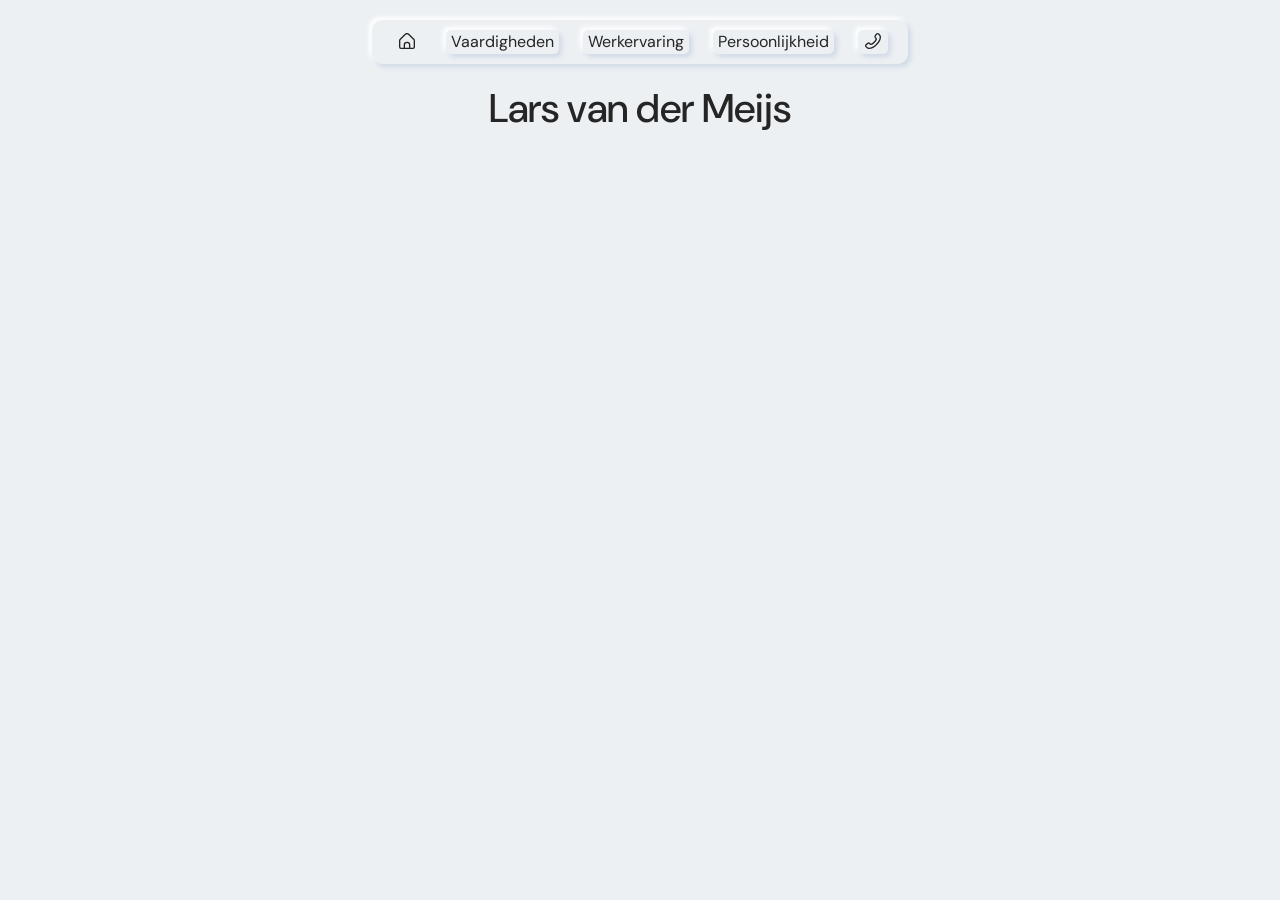
<file: Eindopdracht/index.html>
<!DOCTYPE html>
<html lang="en">
<head>
    <meta charset="UTF-8">
    <meta name="viewport" content="width=device-width, initial-scale=1.0">
    <link href="https://cdn.jsdelivr.net/npm/bootstrap@5.3.8/dist/css/bootstrap.min.css" rel="stylesheet" integrity="sha384-sRIl4kxILFvY47J16cr9ZwB07vP4J8+LH7qKQnuqkuIAvNWLzeN8tE5YBujZqJLB" crossorigin="anonymous">
    <link rel="stylesheet" href="styles/stylesheet.css">
    <script src="scripts/scripts.js" defer></script>
    <title>Portfolio</title>
</head>
<script src="https://cdn.jsdelivr.net/npm/bootstrap@5.3.8/dist/js/bootstrap.bundle.min.js" integrity="sha384-FKyoEForCGlyvwx9Hj09JcYn3nv7wiPVlz7YYwJrWVcXK/BmnVDxM+D2scQbITxI" crossorigin="anonymous"></script>
<body>
    <!-- Mobile page indicator -->
    <p id="page-title">TITEL</p>
    <!-- Navbar -->
    <div class="d-flex justify-content-center">
        <nav class="neue navbar navbar-expand-md" style="z-index: 9999 !important;">
            <button id="navbar-button" data-bs-toggle="collapse" data-bs-target="#navitems-container" class="navbar-toggler">
                <span class="navbar-toggler-icon"></span>
            </button>
            <div id="navitems-container" class="collapse navbar-collapse gap-4">
                <a id="current-page" href="index.html"><svg xmlns="http://www.w3.org/2000/svg" id="Outline" viewBox="0 0 24 30" width="20" height="20"><path d="M23.121,9.069,15.536,1.483a5.008,5.008,0,0,0-7.072,0L.879,9.069A2.978,2.978,0,0,0,0,11.19v9.817a3,3,0,0,0,3,3H21a3,3,0,0,0,3-3V11.19A2.978,2.978,0,0,0,23.121,9.069ZM15,22.007H9V18.073a3,3,0,0,1,6,0Zm7-1a1,1,0,0,1-1,1H17V18.073a5,5,0,0,0-10,0v3.934H3a1,1,0,0,1-1-1V11.19a1.008,1.008,0,0,1,.293-.707L9.878,2.9a3.008,3.008,0,0,1,4.244,0l7.585,7.586A1.008,1.008,0,0,1,22,11.19Z"/></svg></a>
                <a href="pages/vaardigheden.html">Vaardigheden</a>
                <a href="pages/werkervaring.html">Werkervaring</a>
                <a href="pages/persoonlijkheid.html">Persoonlijkheid</a>
                <a href="pages/contact.html"><svg xmlns="http://www.w3.org/2000/svg" id="Layer_1" data-name="Layer 1" viewBox="0 0 24 30" width="20" height="20"><path d="M22.17,1.82l-1.05-.91c-1.21-1.21-3.17-1.21-4.38,0-.03,.03-1.88,2.44-1.88,2.44-1.14,1.2-1.14,3.09,0,4.28l1.16,1.46c-1.46,3.31-3.73,5.59-6.93,6.95l-1.46-1.17c-1.19-1.15-3.09-1.15-4.28,0,0,0-2.41,1.85-2.44,1.88-1.21,1.21-1.21,3.17-.05,4.33l1,1.15c1.15,1.15,2.7,1.78,4.38,1.78,7.64,0,17.76-10.13,17.76-17.76,0-1.67-.63-3.23-1.83-4.42ZM6.24,22c-1.14,0-2.19-.42-2.91-1.15l-1-1.15c-.41-.41-.43-1.08-.04-1.51,0,0,2.39-1.84,2.42-1.87,.41-.41,1.13-.41,1.55,0,.03,.03,2.04,1.64,2.04,1.64,.28,.22,.65,.28,.98,.15,4.14-1.58,7.11-4.54,8.82-8.81,.13-.33,.08-.71-.15-1,0,0-1.61-2.02-1.63-2.04-.43-.43-.43-1.12,0-1.55,.03-.03,1.87-2.42,1.87-2.42,.43-.39,1.1-.38,1.56,.08l1.05,.91c.77,.77,1.2,1.82,1.2,2.96,0,6.96-9.77,15.76-15.76,15.76Z"/></svg></a>
            </div>
        </nav>
    </div>

    <div class="padding"></div>

    <h1 style="text-align: center; padding-top: 20px; opacity: 0; transform: translateY(20px); animation: fadeInUp 0.6s cubic-bezier(0.175, 0.885, 0.32, 1.5)  forwards;">Lars van der Meijs</h1>

    <div class="maincontent" style="padding-top: 20px; opacity: 0; transform: translateY(20px); animation: fadeInUp .8s cubic-bezier(0.175, 0.885, 0.32, 1.5)  forwards;">
        
    </div>

</body>
</html>
</file>
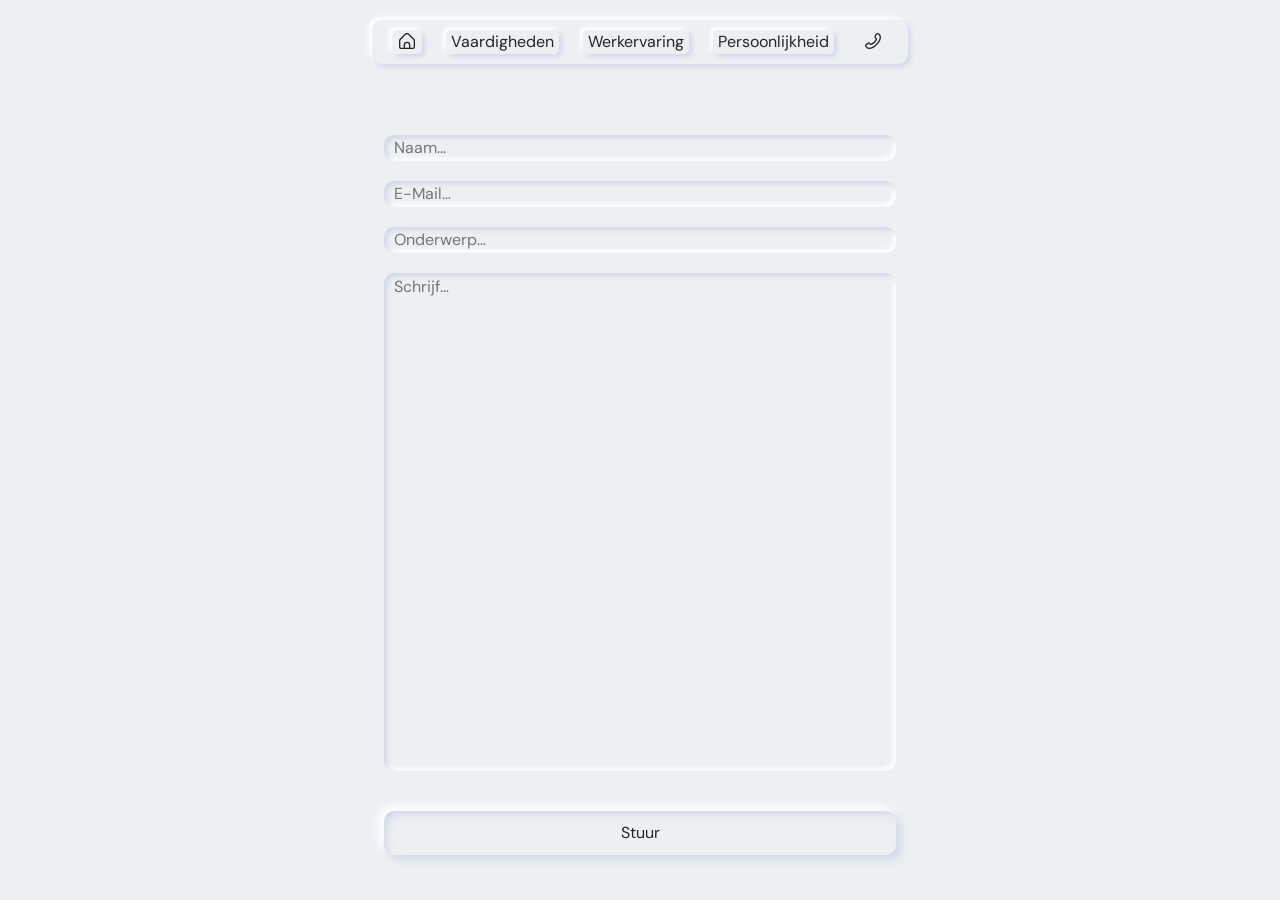
<file: Eindopdracht/pages/contact.html>
<!DOCTYPE html>
<html lang="en">
<head>
    <meta charset="UTF-8">
    <meta name="viewport" content="width=device-width, initial-scale=1.0">
    <link href="https://cdn.jsdelivr.net/npm/bootstrap@5.3.8/dist/css/bootstrap.min.css" rel="stylesheet" integrity="sha384-sRIl4kxILFvY47J16cr9ZwB07vP4J8+LH7qKQnuqkuIAvNWLzeN8tE5YBujZqJLB" crossorigin="anonymous">
    <link rel="stylesheet" href="../styles/stylesheet.css">
    <title>Portfolio</title>
</head>
<script src="https://cdn.jsdelivr.net/npm/bootstrap@5.3.8/dist/js/bootstrap.bundle.min.js" integrity="sha384-FKyoEForCGlyvwx9Hj09JcYn3nv7wiPVlz7YYwJrWVcXK/BmnVDxM+D2scQbITxI" crossorigin="anonymous"></script>
<body>
    <p id="page-title">TITEL</p>
    <div class="d-flex justify-content-center">
        <nav class="neue navbar navbar-expand-md" style="z-index: 9999 !important;">
            <button id="navbar-button" data-bs-toggle="collapse" data-bs-target="#navitems-container" class="navbar-toggler">
                <span class="navbar-toggler-icon"></span>
            </button>
            <div id="navitems-container" class="collapse navbar-collapse gap-4">
                <a href="../index.html"><?xml version="1.0" encoding="UTF-8"?><svg xmlns="http://www.w3.org/2000/svg" id="Outline" viewBox="0 0 24 30" width="20" height="20"><path d="M23.121,9.069,15.536,1.483a5.008,5.008,0,0,0-7.072,0L.879,9.069A2.978,2.978,0,0,0,0,11.19v9.817a3,3,0,0,0,3,3H21a3,3,0,0,0,3-3V11.19A2.978,2.978,0,0,0,23.121,9.069ZM15,22.007H9V18.073a3,3,0,0,1,6,0Zm7-1a1,1,0,0,1-1,1H17V18.073a5,5,0,0,0-10,0v3.934H3a1,1,0,0,1-1-1V11.19a1.008,1.008,0,0,1,.293-.707L9.878,2.9a3.008,3.008,0,0,1,4.244,0l7.585,7.586A1.008,1.008,0,0,1,22,11.19Z"/></svg></a>
                <a href="vaardigheden.html">Vaardigheden</a>
                <a href="werkervaring.html">Werkervaring</a>
                <a href="persoonlijkheid.html">Persoonlijkheid</a>
                <a id="current-page" href="contact.html"><svg xmlns="http://www.w3.org/2000/svg" id="Layer_1" data-name="Layer 1" viewBox="0 0 24 30" width="20" height="20"><path d="M22.17,1.82l-1.05-.91c-1.21-1.21-3.17-1.21-4.38,0-.03,.03-1.88,2.44-1.88,2.44-1.14,1.2-1.14,3.09,0,4.28l1.16,1.46c-1.46,3.31-3.73,5.59-6.93,6.95l-1.46-1.17c-1.19-1.15-3.09-1.15-4.28,0,0,0-2.41,1.85-2.44,1.88-1.21,1.21-1.21,3.17-.05,4.33l1,1.15c1.15,1.15,2.7,1.78,4.38,1.78,7.64,0,17.76-10.13,17.76-17.76,0-1.67-.63-3.23-1.83-4.42ZM6.24,22c-1.14,0-2.19-.42-2.91-1.15l-1-1.15c-.41-.41-.43-1.08-.04-1.51,0,0,2.39-1.84,2.42-1.87,.41-.41,1.13-.41,1.55,0,.03,.03,2.04,1.64,2.04,1.64,.28,.22,.65,.28,.98,.15,4.14-1.58,7.11-4.54,8.82-8.81,.13-.33,.08-.71-.15-1,0,0-1.61-2.02-1.63-2.04-.43-.43-.43-1.12,0-1.55,.03-.03,1.87-2.42,1.87-2.42,.43-.39,1.1-.38,1.56,.08l1.05,.91c.77,.77,1.2,1.82,1.2,2.96,0,6.96-9.77,15.76-15.76,15.76Z"/></svg></a>
            </div>
        </nav>
    </div>

    <!-- Contact form -->
     <form class="contact-form">
        <div>
            <label id="Name" for="name-input">Naam:</label>
            <input id="name-input" class="input-field" type="text" placeholder="Naam&#x2026;" required>
        </div>
        <div >
            <label id="Email" for="email-input">E-Mail:</label>
            <input id="email-input" class="input-field" type="email" placeholder="E-Mail&#x2026;" required>
        </div>
        <div>
            <label id="Subject" for="subject-input">Onderwerp:</label>
            <input id="subject-input" class="input-field" type="text" placeholder="Onderwerp&#x2026;" required>
        </div>
        <div style="height: 100%;">
            <label id="Content" for="content-input">Bericht:</label>
            <textarea id="content-input" class="input-field" type="text" placeholder="Schrijf&#x2026;" required></textarea>
        <div>
            <input id="send-button" type="button" value="Stuur" class="neue", style="border: none;" disabled>
        </div>
        </div>
    </form>
<script src="../scripts/scripts.js" defer></script>
</body>
</html>
</file>
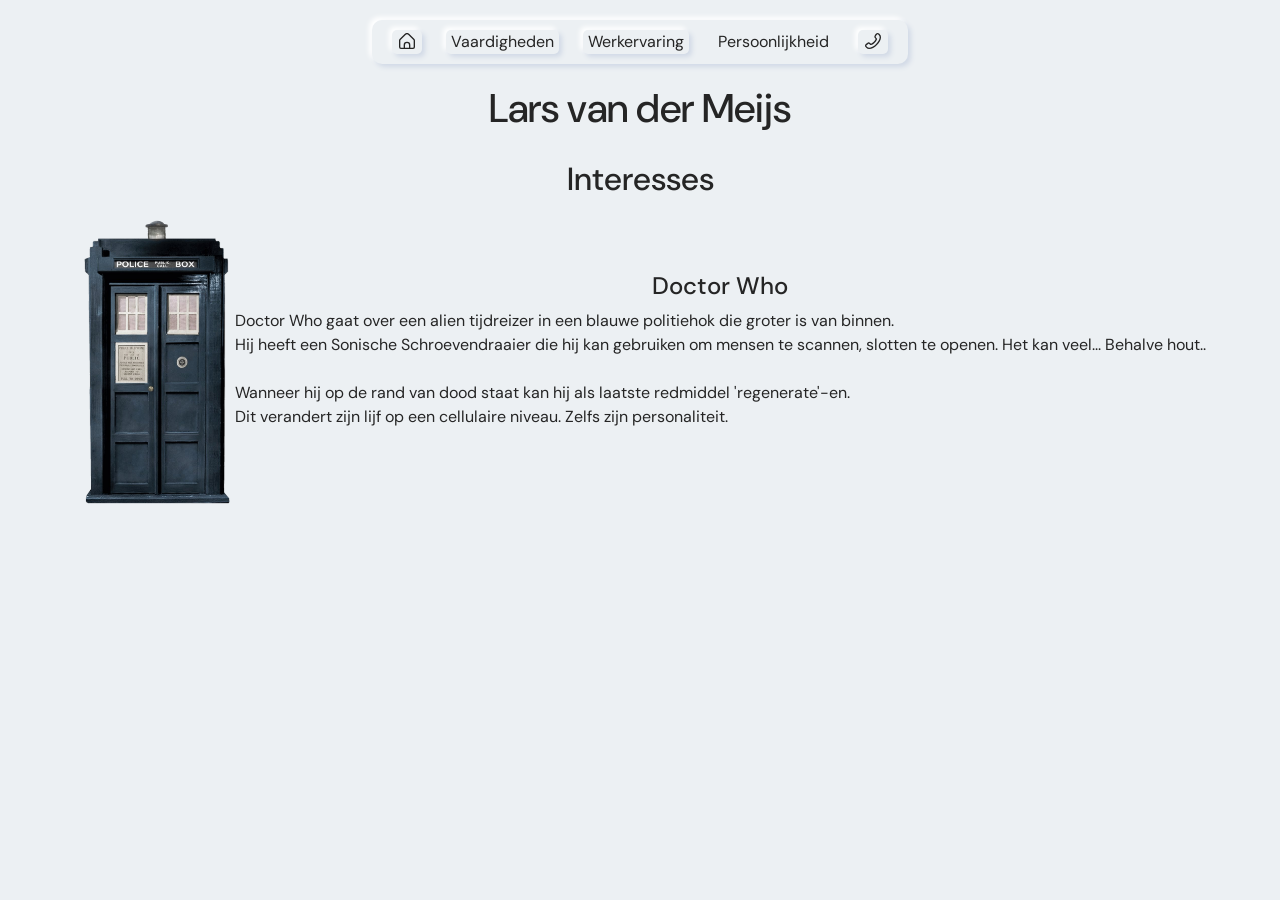
<file: Eindopdracht/pages/persoonlijkheid.html>
<!DOCTYPE html>
<html lang="en">
<head>
    <meta charset="UTF-8">
    <meta name="viewport" content="width=device-width, initial-scale=1.0">
    <link href="https://cdn.jsdelivr.net/npm/bootstrap@5.3.8/dist/css/bootstrap.min.css" rel="stylesheet" integrity="sha384-sRIl4kxILFvY47J16cr9ZwB07vP4J8+LH7qKQnuqkuIAvNWLzeN8tE5YBujZqJLB" crossorigin="anonymous">
    <link rel="stylesheet" href="../styles/stylesheet.css">
    <script src="../scripts/scripts.js" defer></script>
    <title>Portfolio</title>
</head>
<script src="https://cdn.jsdelivr.net/npm/bootstrap@5.3.8/dist/js/bootstrap.bundle.min.js" integrity="sha384-FKyoEForCGlyvwx9Hj09JcYn3nv7wiPVlz7YYwJrWVcXK/BmnVDxM+D2scQbITxI" crossorigin="anonymous"></script>
<body>
    <div class="d-flex justify-content-center">
        <nav class="neue navbar navbar-expand-md" style="z-index: 9999 !important;">
            <button id="navbar-button" data-bs-toggle="collapse" data-bs-target="#navitems-container" class="navbar-toggler">
                <span class="navbar-toggler-icon"></span>
            </button>
            <div id="navitems-container" class="collapse navbar-collapse gap-4">
                <a href="../index.html"><?xml version="1.0" encoding="UTF-8"?><svg xmlns="http://www.w3.org/2000/svg" id="Outline" viewBox="0 0 24 30" width="20" height="20"><path d="M23.121,9.069,15.536,1.483a5.008,5.008,0,0,0-7.072,0L.879,9.069A2.978,2.978,0,0,0,0,11.19v9.817a3,3,0,0,0,3,3H21a3,3,0,0,0,3-3V11.19A2.978,2.978,0,0,0,23.121,9.069ZM15,22.007H9V18.073a3,3,0,0,1,6,0Zm7-1a1,1,0,0,1-1,1H17V18.073a5,5,0,0,0-10,0v3.934H3a1,1,0,0,1-1-1V11.19a1.008,1.008,0,0,1,.293-.707L9.878,2.9a3.008,3.008,0,0,1,4.244,0l7.585,7.586A1.008,1.008,0,0,1,22,11.19Z"/></svg></a>
                <a href="vaardigheden.html">Vaardigheden</a>
                <a href="werkervaring.html">Werkervaring</a>
                <a id="current-page" href="persoonlijkheid.html">Persoonlijkheid</a>
                <a href="contact.html"><svg xmlns="http://www.w3.org/2000/svg" id="Layer_1" data-name="Layer 1" viewBox="0 0 24 30" width="20" height="20"><path d="M22.17,1.82l-1.05-.91c-1.21-1.21-3.17-1.21-4.38,0-.03,.03-1.88,2.44-1.88,2.44-1.14,1.2-1.14,3.09,0,4.28l1.16,1.46c-1.46,3.31-3.73,5.59-6.93,6.95l-1.46-1.17c-1.19-1.15-3.09-1.15-4.28,0,0,0-2.41,1.85-2.44,1.88-1.21,1.21-1.21,3.17-.05,4.33l1,1.15c1.15,1.15,2.7,1.78,4.38,1.78,7.64,0,17.76-10.13,17.76-17.76,0-1.67-.63-3.23-1.83-4.42ZM6.24,22c-1.14,0-2.19-.42-2.91-1.15l-1-1.15c-.41-.41-.43-1.08-.04-1.51,0,0,2.39-1.84,2.42-1.87,.41-.41,1.13-.41,1.55,0,.03,.03,2.04,1.64,2.04,1.64,.28,.22,.65,.28,.98,.15,4.14-1.58,7.11-4.54,8.82-8.81,.13-.33,.08-.71-.15-1,0,0-1.61-2.02-1.63-2.04-.43-.43-.43-1.12,0-1.55,.03-.03,1.87-2.42,1.87-2.42,.43-.39,1.1-.38,1.56,.08l1.05,.91c.77,.77,1.2,1.82,1.2,2.96,0,6.96-9.77,15.76-15.76,15.76Z"/></svg></a>
            </div>
        </nav>
    </div>
    <p id="page-title">TITEL</p>
    <div></div>

    <div class="padding"></div>
    <h1 style="text-align: center; padding-top: 20px; opacity: 0; transform: translateY(20px); animation: fadeInUp 0.6s cubic-bezier(0.175, 0.885, 0.32, 1.5)  forwards;">Lars van der Meijs</h1>

    <div class="maincontent" style="padding-top: 20px; opacity: 0; transform: translateY(20px); animation: fadeInUp .8s cubic-bezier(0.175, 0.885, 0.32, 1.5)  forwards;">
        <h2 style="text-align: center;">Interesses</h2>
        <div class="interest">
            <img class="intrst-img" src="../images/pngs/tardis.png" alt="TARDIS - Doctor Who BBC" style="animation: materialize 4s forwards;">
            
            <div style="flex-direction: column;">
                <h4>Doctor Who</h4>
                    <p id="interest-info">
                        Doctor Who gaat over een alien tijdreizer in een blauwe politiehok die groter is van binnen. <br>
                        Hij heeft een Sonische Schroevendraaier die hij kan gebruiken om mensen te scannen, slotten te openen. Het kan veel... Behalve hout.. <br>
                        <br>
                        Wanneer hij op de rand van dood staat kan hij als laatste redmiddel 'regenerate'-en. <br>
                        Dit verandert zijn lijf op een cellulaire niveau. Zelfs zijn personaliteit. 
                    </p>
            </div>

        </div>
    </div>

</body>
</html>
</file>
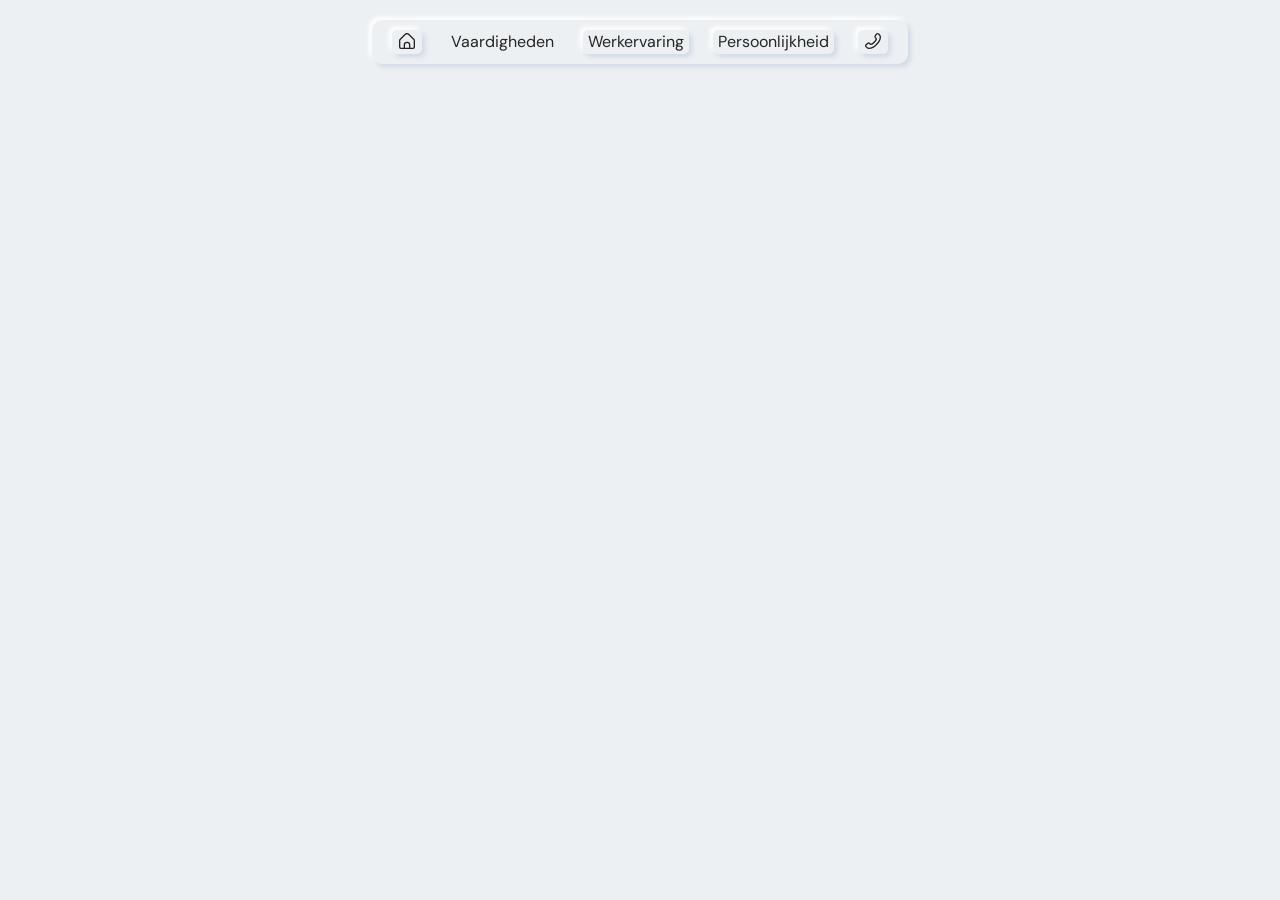
<file: Eindopdracht/pages/vaardigheden.html>
<!DOCTYPE html>
<html lang="en">
<head>
    <meta charset="UTF-8">
    <meta name="viewport" content="width=device-width, initial-scale=1.0">
    <link href="https://cdn.jsdelivr.net/npm/bootstrap@5.3.8/dist/css/bootstrap.min.css" rel="stylesheet" integrity="sha384-sRIl4kxILFvY47J16cr9ZwB07vP4J8+LH7qKQnuqkuIAvNWLzeN8tE5YBujZqJLB" crossorigin="anonymous">
    <link rel="stylesheet" href="../styles/stylesheet.css">
    <script src="../scripts/scripts.js" defer></script>
    <title>Portfolio</title>
</head>
<script src="https://cdn.jsdelivr.net/npm/bootstrap@5.3.8/dist/js/bootstrap.bundle.min.js" integrity="sha384-FKyoEForCGlyvwx9Hj09JcYn3nv7wiPVlz7YYwJrWVcXK/BmnVDxM+D2scQbITxI" crossorigin="anonymous"></script>
<body>
    <p id="page-title">TITEL</p>
    <div class="d-flex justify-content-center">
        <nav class="neue navbar navbar-expand-md" style="z-index: 9999 !important;">
            <button id="navbar-button" data-bs-toggle="collapse" data-bs-target="#navitems-container" class="navbar-toggler">
                <span class="navbar-toggler-icon"></span>
            </button>
            <div id="navitems-container" class="collapse navbar-collapse gap-4">
                <a href="../index.html"><?xml version="1.0" encoding="UTF-8"?><svg xmlns="http://www.w3.org/2000/svg" id="Outline" viewBox="0 0 24 30" width="20" height="20"><path d="M23.121,9.069,15.536,1.483a5.008,5.008,0,0,0-7.072,0L.879,9.069A2.978,2.978,0,0,0,0,11.19v9.817a3,3,0,0,0,3,3H21a3,3,0,0,0,3-3V11.19A2.978,2.978,0,0,0,23.121,9.069ZM15,22.007H9V18.073a3,3,0,0,1,6,0Zm7-1a1,1,0,0,1-1,1H17V18.073a5,5,0,0,0-10,0v3.934H3a1,1,0,0,1-1-1V11.19a1.008,1.008,0,0,1,.293-.707L9.878,2.9a3.008,3.008,0,0,1,4.244,0l7.585,7.586A1.008,1.008,0,0,1,22,11.19Z"/></svg></a>
                <a id="current-page" href="vaardigheden.html">Vaardigheden</a>
                <a href="werkervaring.html">Werkervaring</a>
                <a href="persoonlijkheid.html">Persoonlijkheid</a>
                <a href="contact.html"><svg xmlns="http://www.w3.org/2000/svg" id="Layer_1" data-name="Layer 1" viewBox="0 0 24 30" width="20" height="20"><path d="M22.17,1.82l-1.05-.91c-1.21-1.21-3.17-1.21-4.38,0-.03,.03-1.88,2.44-1.88,2.44-1.14,1.2-1.14,3.09,0,4.28l1.16,1.46c-1.46,3.31-3.73,5.59-6.93,6.95l-1.46-1.17c-1.19-1.15-3.09-1.15-4.28,0,0,0-2.41,1.85-2.44,1.88-1.21,1.21-1.21,3.17-.05,4.33l1,1.15c1.15,1.15,2.7,1.78,4.38,1.78,7.64,0,17.76-10.13,17.76-17.76,0-1.67-.63-3.23-1.83-4.42ZM6.24,22c-1.14,0-2.19-.42-2.91-1.15l-1-1.15c-.41-.41-.43-1.08-.04-1.51,0,0,2.39-1.84,2.42-1.87,.41-.41,1.13-.41,1.55,0,.03,.03,2.04,1.64,2.04,1.64,.28,.22,.65,.28,.98,.15,4.14-1.58,7.11-4.54,8.82-8.81,.13-.33,.08-.71-.15-1,0,0-1.61-2.02-1.63-2.04-.43-.43-.43-1.12,0-1.55,.03-.03,1.87-2.42,1.87-2.42,.43-.39,1.1-.38,1.56,.08l1.05,.91c.77,.77,1.2,1.82,1.2,2.96,0,6.96-9.77,15.76-15.76,15.76Z"/></svg></a>
            </div>
        </nav>
    </div>
    <div class="padding"></div>

</body>
</html>
</file>
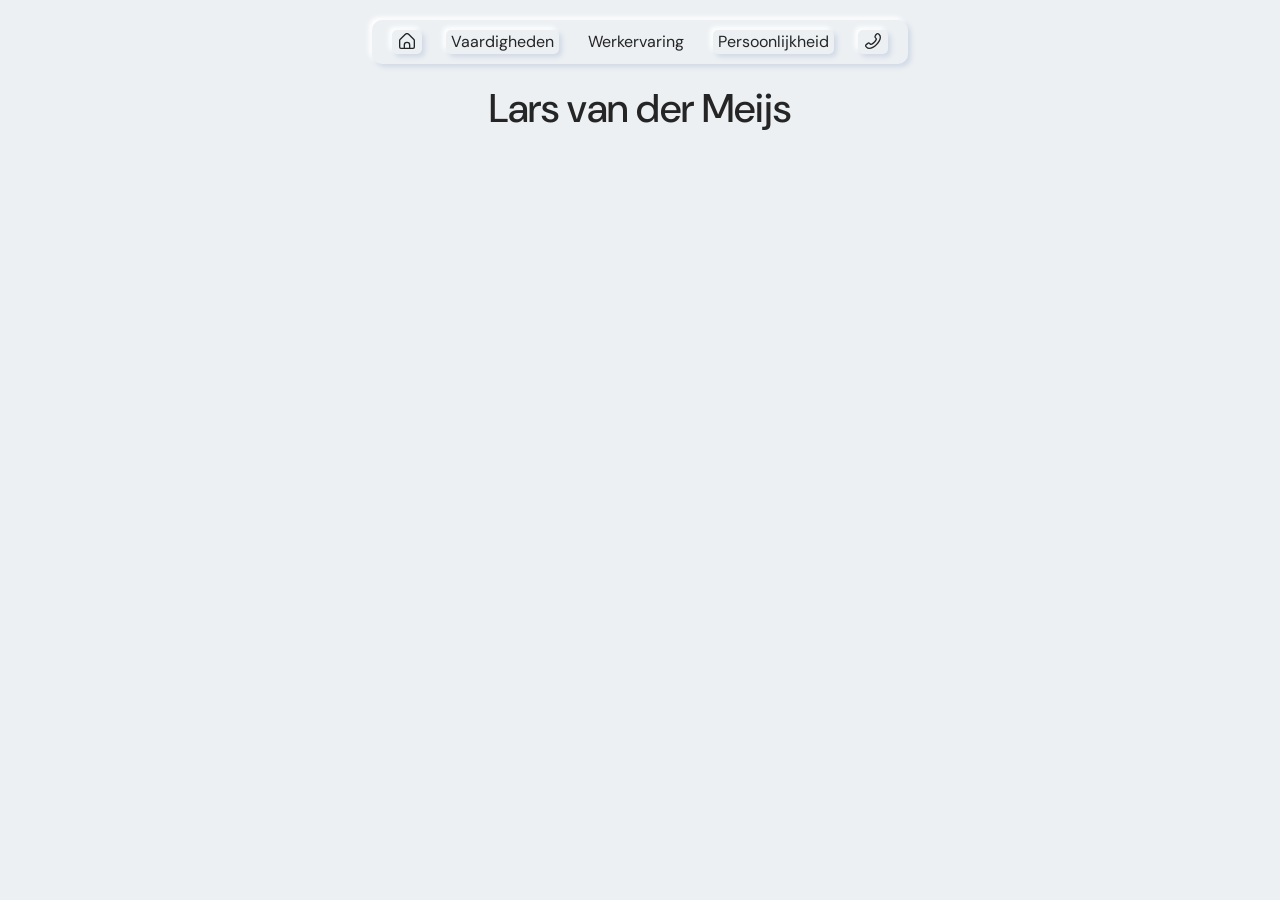
<file: Eindopdracht/pages/werkervaring.html>
<!DOCTYPE html>
<html lang="en">
<head>
    <meta charset="UTF-8">
    <meta name="viewport" content="width=device-width, initial-scale=1.0">
    <link href="https://cdn.jsdelivr.net/npm/bootstrap@5.3.8/dist/css/bootstrap.min.css" rel="stylesheet" integrity="sha384-sRIl4kxILFvY47J16cr9ZwB07vP4J8+LH7qKQnuqkuIAvNWLzeN8tE5YBujZqJLB" crossorigin="anonymous">
    <link rel="stylesheet" href="../styles/stylesheet.css">
    <script src="../scripts/scripts.js" defer></script>
    <title>Portfolio</title>
</head>
<script src="https://cdn.jsdelivr.net/npm/bootstrap@5.3.8/dist/js/bootstrap.bundle.min.js" integrity="sha384-FKyoEForCGlyvwx9Hj09JcYn3nv7wiPVlz7YYwJrWVcXK/BmnVDxM+D2scQbITxI" crossorigin="anonymous"></script>
<body>
    <div class="d-flex justify-content-center">
        <nav class="neue navbar navbar-expand-md" style="z-index: 9999 !important;">
            <button id="navbar-button" data-bs-toggle="collapse" data-bs-target="#navitems-container" class="navbar-toggler">
                <span class="navbar-toggler-icon"></span>
            </button>
            <div id="navitems-container" class="collapse navbar-collapse gap-4">
                <a href="../index.html"><?xml version="1.0" encoding="UTF-8"?><svg xmlns="http://www.w3.org/2000/svg" id="Outline" viewBox="0 0 24 30" width="20" height="20"><path d="M23.121,9.069,15.536,1.483a5.008,5.008,0,0,0-7.072,0L.879,9.069A2.978,2.978,0,0,0,0,11.19v9.817a3,3,0,0,0,3,3H21a3,3,0,0,0,3-3V11.19A2.978,2.978,0,0,0,23.121,9.069ZM15,22.007H9V18.073a3,3,0,0,1,6,0Zm7-1a1,1,0,0,1-1,1H17V18.073a5,5,0,0,0-10,0v3.934H3a1,1,0,0,1-1-1V11.19a1.008,1.008,0,0,1,.293-.707L9.878,2.9a3.008,3.008,0,0,1,4.244,0l7.585,7.586A1.008,1.008,0,0,1,22,11.19Z"/></svg></a>
                <a href="vaardigheden.html">Vaardigheden</a>
                <a id="current-page" href="werkervaring.html">Werkervaring</a>
                <a href="persoonlijkheid.html">Persoonlijkheid</a>
                <a href="contact.html"><svg xmlns="http://www.w3.org/2000/svg" id="Layer_1" data-name="Layer 1" viewBox="0 0 24 30" width="20" height="20"><path d="M22.17,1.82l-1.05-.91c-1.21-1.21-3.17-1.21-4.38,0-.03,.03-1.88,2.44-1.88,2.44-1.14,1.2-1.14,3.09,0,4.28l1.16,1.46c-1.46,3.31-3.73,5.59-6.93,6.95l-1.46-1.17c-1.19-1.15-3.09-1.15-4.28,0,0,0-2.41,1.85-2.44,1.88-1.21,1.21-1.21,3.17-.05,4.33l1,1.15c1.15,1.15,2.7,1.78,4.38,1.78,7.64,0,17.76-10.13,17.76-17.76,0-1.67-.63-3.23-1.83-4.42ZM6.24,22c-1.14,0-2.19-.42-2.91-1.15l-1-1.15c-.41-.41-.43-1.08-.04-1.51,0,0,2.39-1.84,2.42-1.87,.41-.41,1.13-.41,1.55,0,.03,.03,2.04,1.64,2.04,1.64,.28,.22,.65,.28,.98,.15,4.14-1.58,7.11-4.54,8.82-8.81,.13-.33,.08-.71-.15-1,0,0-1.61-2.02-1.63-2.04-.43-.43-.43-1.12,0-1.55,.03-.03,1.87-2.42,1.87-2.42,.43-.39,1.1-.38,1.56,.08l1.05,.91c.77,.77,1.2,1.82,1.2,2.96,0,6.96-9.77,15.76-15.76,15.76Z"/></svg></a>
            </div>
        </nav>
    </div>

    <p id="page-title">TITEL</p>
    <div class="padding"></div>
    <h1 style="text-align: center; padding-top: 20px; opacity: 0; transform: translateY(20px); animation: fadeInUp 0.6s cubic-bezier(0.175, 0.885, 0.32, 1.5)  forwards;">Lars van der Meijs</h1>

</body>
</html>
</file>
<file: Eindopdracht/styles/stylesheet.css>
@import url("https://fonts.googleapis.com/css2?family=DM+Sans:ital,opsz,wght@0,9..40,100..1000;1,9..40,100..1000&display=swap");

@keyframes fadeInUp {
    to {
        opacity: 1;
        transform: translateY(0);
    }
}

@keyframes materialize {
  0%   { opacity: 0; transform: scale(0.95); filter: blur(5px); }
  20%  { opacity: 0.3; transform: scale(1.02); filter: blur(2px); }
  40%  { opacity: 0.1; transform: scale(0.98); filter: blur(4px); }
  60%  { opacity: 0.7; transform: scale(1.01); filter: blur(1px); }
  80%  { opacity: 0.4; transform: scale(0.99); filter: blur(3px); }
  100% { opacity: 1; transform: scale(1); filter: blur(0); }
}

body {
    font-family: "DM Sans", sans-serif;
    font-optical-sizing: auto;
    font-weight: 400;
    font-style: normal;
    background-color: var(--backgroundLight) !important;
    margin: 0;
}

:root {
    --backgroundLight: #ecf0f3;
    --shadowLight: #d1d9e6;
    --highlightLight: #fff;
}

* {
    color: #252525 !important;
}
.neue {
    border-radius: 10px;
    box-shadow: inset 0 0 0 0 var(--shadowLight), inset 0 0 0 0 var(--highlightLight), 3px 3px 5px 0 var(--shadowLight),
        -3px -3px 5px 0 var(--highlightLight);
    padding: 10px 20px;
    margin-top: 20px;
    transition: box-shadow 0.3s ease;
    background-color: var(--backgroundLight);
}

input[type=button]:disabled.neue {
    box-shadow: inset 5px 5px 8px 0 var(--shadowLight), inset 5px 5px 8px 0 var(--highlightLight), 5px 5px 8px 0 var(--shadowLight),
        -5px -5px 8px 0 var(--highlightLight);
}

#page-title {
    display: none;
}

/* Style the navbar toggler button */
.navbar-toggler {
    border: none !important;
    padding: 8px 12px;
    border-radius: 5px;
    background-color: var(--backgroundLight);
    box-shadow: 3px 3px 5px 0 var(--shadowLight), -3px -3px 5px 0 var(--highlightLight);
    transition: box-shadow 0.15s ease;
    display: block !important;
    margin-bottom: 10px;
}

.navbar-toggler:focus {
    box-shadow: inset 3px 3px 5px 0 var(--shadowLight), inset -3px -3px 5px 0 var(--highlightLight) !important;
    outline: none !important;
}

.navbar-toggler:active {
    box-shadow: inset 3px 3px 5px 0 var(--shadowLight), inset -3px -3px 5px 0 var(--highlightLight);
}

.navbar-toggler-icon {
    background-image: url("data:image/svg+xml,%3csvg xmlns='http://www.w3.org/2000/svg' viewBox='0 0 30 30'%3e%3cpath stroke='%23252525' stroke-linecap='round' stroke-miterlimit='10' stroke-width='2' d='M4 7h22M4 15h22M4 23h22'/%3e%3c/svg%3e") !important;
    width: 24px;
    height: 24px;
    display: inline-block;
}

/* Smooth collapse animation */
#navitems-container {
    transition: height 0.35s ease;
}

.neue a {
    text-decoration: none;
    transition: color 0.3s ease;
    border-radius: 5px;
    padding-left: 5px;
    padding-right: 5px;
    color: #252525;
    transition: box-shadow 0.15s ease, color 0.3s ease;
    box-shadow: 3px 3px 5px 0 var(--shadowLight), -3px -3px 5px 0 var(--highlightLight);
}

#current-page {
    box-shadow: 0 0 0 0 var(--shadowLight), 0 0 0 0 var(--highlightLight);
    pointer-events: none;
}

.neue a:hover {
    color: #6587d6 !important;
}

.neue a:active {
    box-shadow: 0 0 0 0 var(--shadowLight), 0 0 0 0 var(--highlightLight);
}

.neue a svg {
    fill: #252525;
    transition: fill 0.3s ease;
}

.neue a svg:hover {
    fill: #6587d6;
}

#navbar-button {
    box-shadow: 0 0 0 0 #00000000;
    &:active {
        box-shadow: 0 0 0 0 white;
    }
}


.contact-form {
    display: flex;
    flex-direction: column;
    position: absolute;
    top: 15%;
    left: 50%;
    width: 40%;
    /* height: 50%; */
    height: 80%;
    transform: translate(-50%);
    
}

.contact-form div {
    display: flex;
    flex-direction: column;
}
.contact-form label {
    display: none;
    padding-left: 4px;
}
.contact-form textarea {height: 100%;}

.input-field {
    background-color: var(--backgroundLight);
    border: none;
    border-radius: 10px;
    width: auto;
    padding-left: 10px;
    margin-bottom: 20px;
    transition: color 0.3s ease ;
    box-shadow: 
        inset 3px 3px 5px 0 var(--shadowLight),
        inset -3px -3px 5px 0 var(--highlightLight);
}

#content-input {
    resize: none;
    width: 100%;
    height: 100%;
}


.input-field:focus {
    border: none;
    outline-style: none;
    box-shadow: 
        inset 3px 3px 5px 0 var(--shadowLight),
        inset -3px -3px 5px 0 var(--highlightLight),
        3px 3px 5px 0 var(--shadowLight),
        -3px -3px 5px 0 var(--highlightLight);
}

.maincontent {
    max-width: fit-content;
    margin-left: auto;
    margin-right: auto;
}




/* Mobile styles */
@media (max-width: 767px) {
    #page-title {
        display: flex;
        position: fixed;
        top: 4.3%;
        left: 50%;
        transform: translate(-50%);
    }

    .contact-form {
        width: 70%;
    }

    .navbar {
        position: fixed !important;
        top: 20px !important;
        left: 20px !important;
    }
    
    .neue.navbar {
        margin-top: 0;
    }
    .navbar-toggler {
        display: flex;
        justify-content: center;

        width: 35px !important;
        height: 35px !important;
        padding: 0;
        margin: 0;
    }

    #navitems-container {
        flex-direction: column !important;
        align-items: flex-start !important;
        gap: 0.5rem !important;
    }

    #navitems-container.show {
        display: flex !important;
    }

    .padding {
        height: 4rem;
    }

    .maincontent div {
        display: flex;
        /* justify-content: center; */
        align-items: center;
        flex-direction: column;
    }
    
    #interest-info {
        text-align: center;
        width: 75%;
    }
    
    .intrst-img {
        width: 20%;
        height: auto;
    }
}

/* Desktop styles */
@media (min-width: 768px) {
    .navbar-toggler {
        display: none !important;
    }

    #page-title {
        display: none !important;
    }
    #navitems-container {
        display: flex !important;
        flex-direction: row;
        gap: 1rem;
        align-items: center;
    }

    .padding {
        /* display: flex; */
        /* background-color: var(--backgroundLight); */
        background-color: red !important;
        color: red !important;
    }
    
    .maincontent div {
        display: flex;
        justify-content: left;
        align-items: center;
    }

    
    .intrst-img {
        max-width: 10rem;
        height: auto;
    }

    /* .interest {
        width: 70.54%;
        max-width: 70.54%;
    } */

}
</file>
